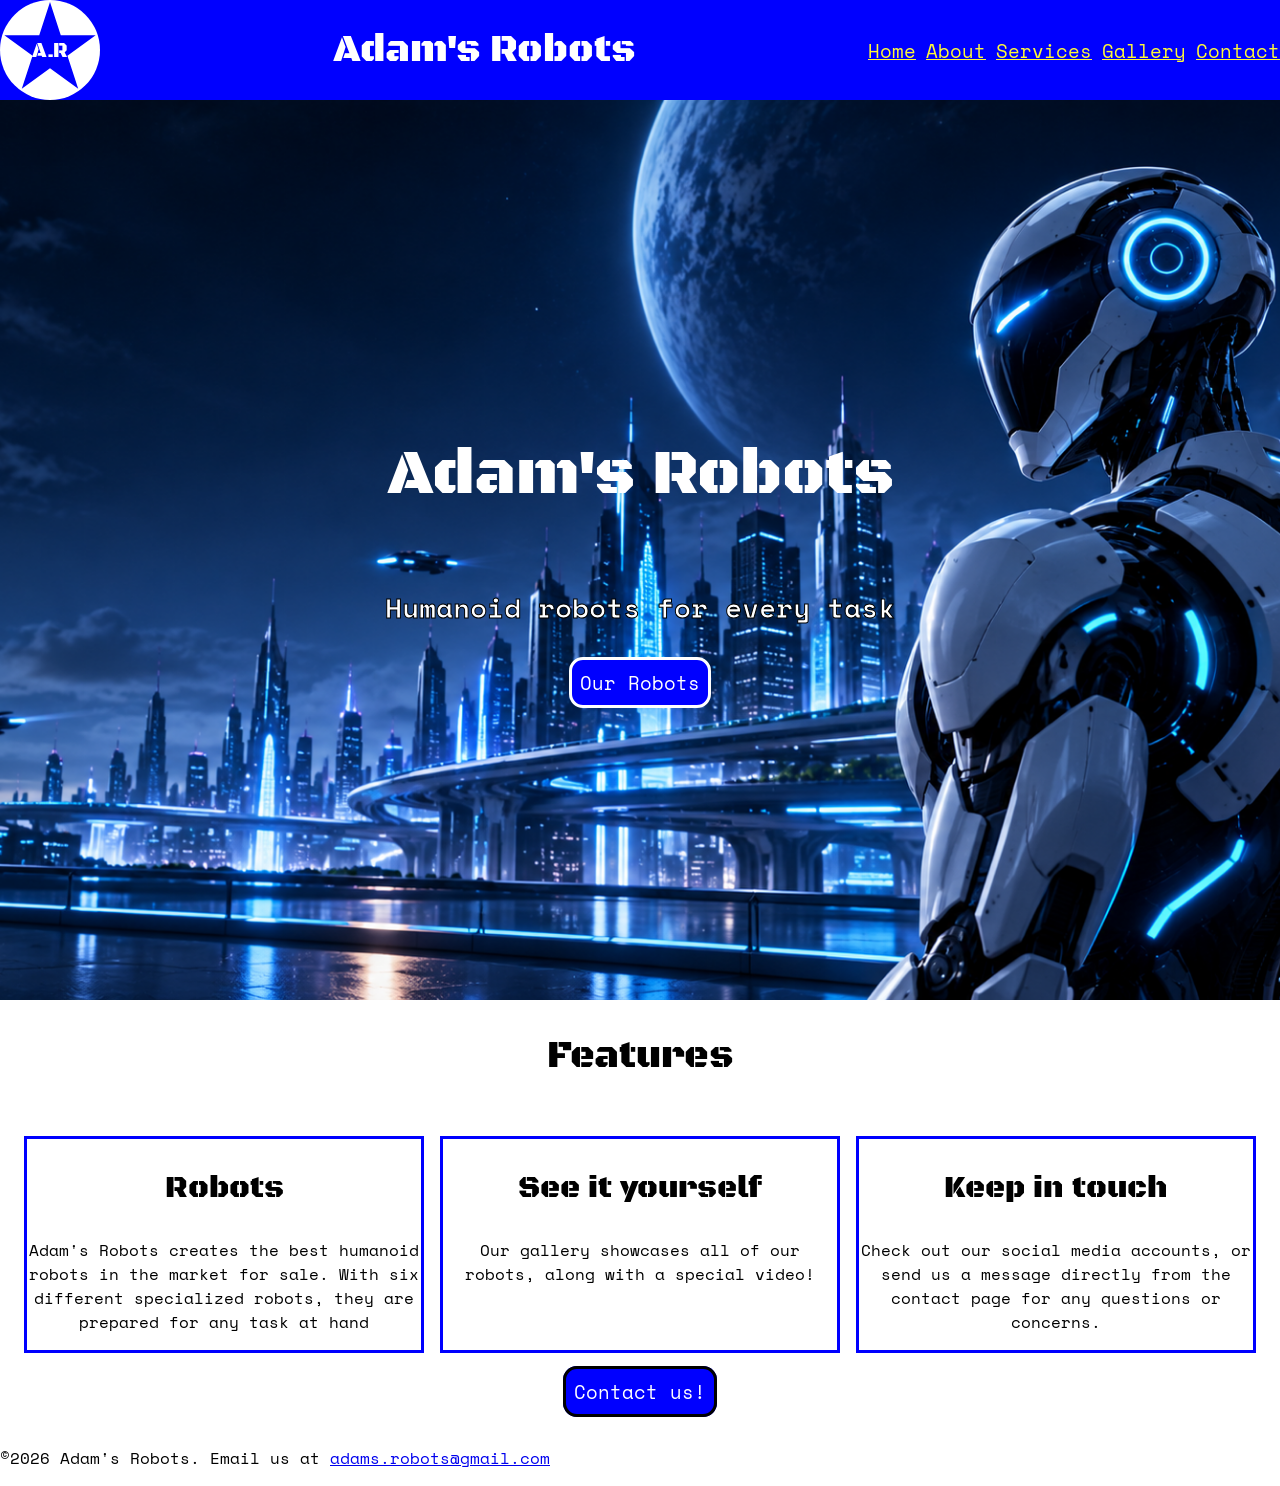
<file: index.html>
<!DOCTYPE html>
<html lang="en">
<head>
    <meta charset="UTF-8">
    <meta name="viewport" content="width=device-width, initial-scale=1.0">
    <title>Adam's Robots</title>
    <link rel="stylesheet" href="css/style.css">
</head>
<body>
    <header>
        <svg viewBox="0 0 100 100" xmlns="http://www.w3.org/2000/svg" width="100" height="100"> <!--Creates the canvas to draw the svg-->
            <circle cx="50" cy="50" r="50" fill="white"></circle> <!--A white circle-->
            <polygon points="50,2 60.78,35.17 95.65,35.17 67.44,55.67 78.21,88.83 50,68.33 21.79,88.83 32.56,55.67 4.35,35.17 39.22,35.17" fill="blue"/> <!--A blue star-->
            <text x="50" y="57" text-anchor="middle" font-family="Black Ops One" fill="white" font-size="20">A.R</text> <!--White text-->
        </svg>
        <h1>Adam's Robots</h1>

        <button class="hamburger" id="hamburger" aria-label="Open navigation menu"> <!--Creates the hamburger on smaller screens-->
                <span></span>
                <span></span>
                <span></span>
            </button>
        <nav id="navLinks" class="navLinks"> <!--The navigation links to get to other pages-->
            <a class='navlink' href="index.html">Home</a>
            <a class="navlink" href="about.html">About</a>
            <a class="navlink" href="services.html">Services</a>
            <a class="navlink" href="gallery.html">Gallery</a>
            <a class="navlink" href="contact.html">Contact</a>
        </nav>
    </header>

    <main>
        <div class="hero"> <!--The hero section-->
            <img class="hero-img" src="img/hero1.png" alt="A humanoid robot standing infront of a futuristic city."> <!--Hero image-->
            <div class="hero-content"> <!--Contains text and CTA button-->
                <h1>Adam's Robots</h1>
                <p>Humanoid robots for every task</p>
                <a href="services.html">Our Robots</a> <!--CTA button-->
            </div>
        </div>
        <div class="features"> <!--Features section-->
            <h2>Features</h2>
            <div class="features-grid"> <!--Contains the cards-->
                <div class="feature-card"> <!--three feature cards-->
                    <h3>Robots</h3>
                    <p>Adam's Robots creates the best humanoid robots in the market for sale. With six different specialized robots, they are prepared for any task at hand</p>
                </div>
                <div class="feature-card">
                    <h3>See it yourself</h3>
                    <p>Our gallery showcases all of our robots, along with a special video!</p>
                </div>
                <div class="feature-card">
                    <h3>Keep in touch</h3>
                    <p>Check out our social media accounts, or send us a message directly from the contact page for any questions or concerns.</p>
                </div>
            </div>
            <a href="contact.html" class="repeat-CTA">Contact us!</a> <!--Repeat CTA-->
        </div>
    </main>
    <br>
    <footer> <!--Site footer-->
        <p>&copy;2026 Adam's Robots. Email us at <a href="mailto:adams.robots@gmail.com">adams.robots@gmail.com</a></p>
    </footer>
</body>
<script src="js/script.js"></script> <!--Links javascript file that contains hamburger nav script-->
</html>
</file>
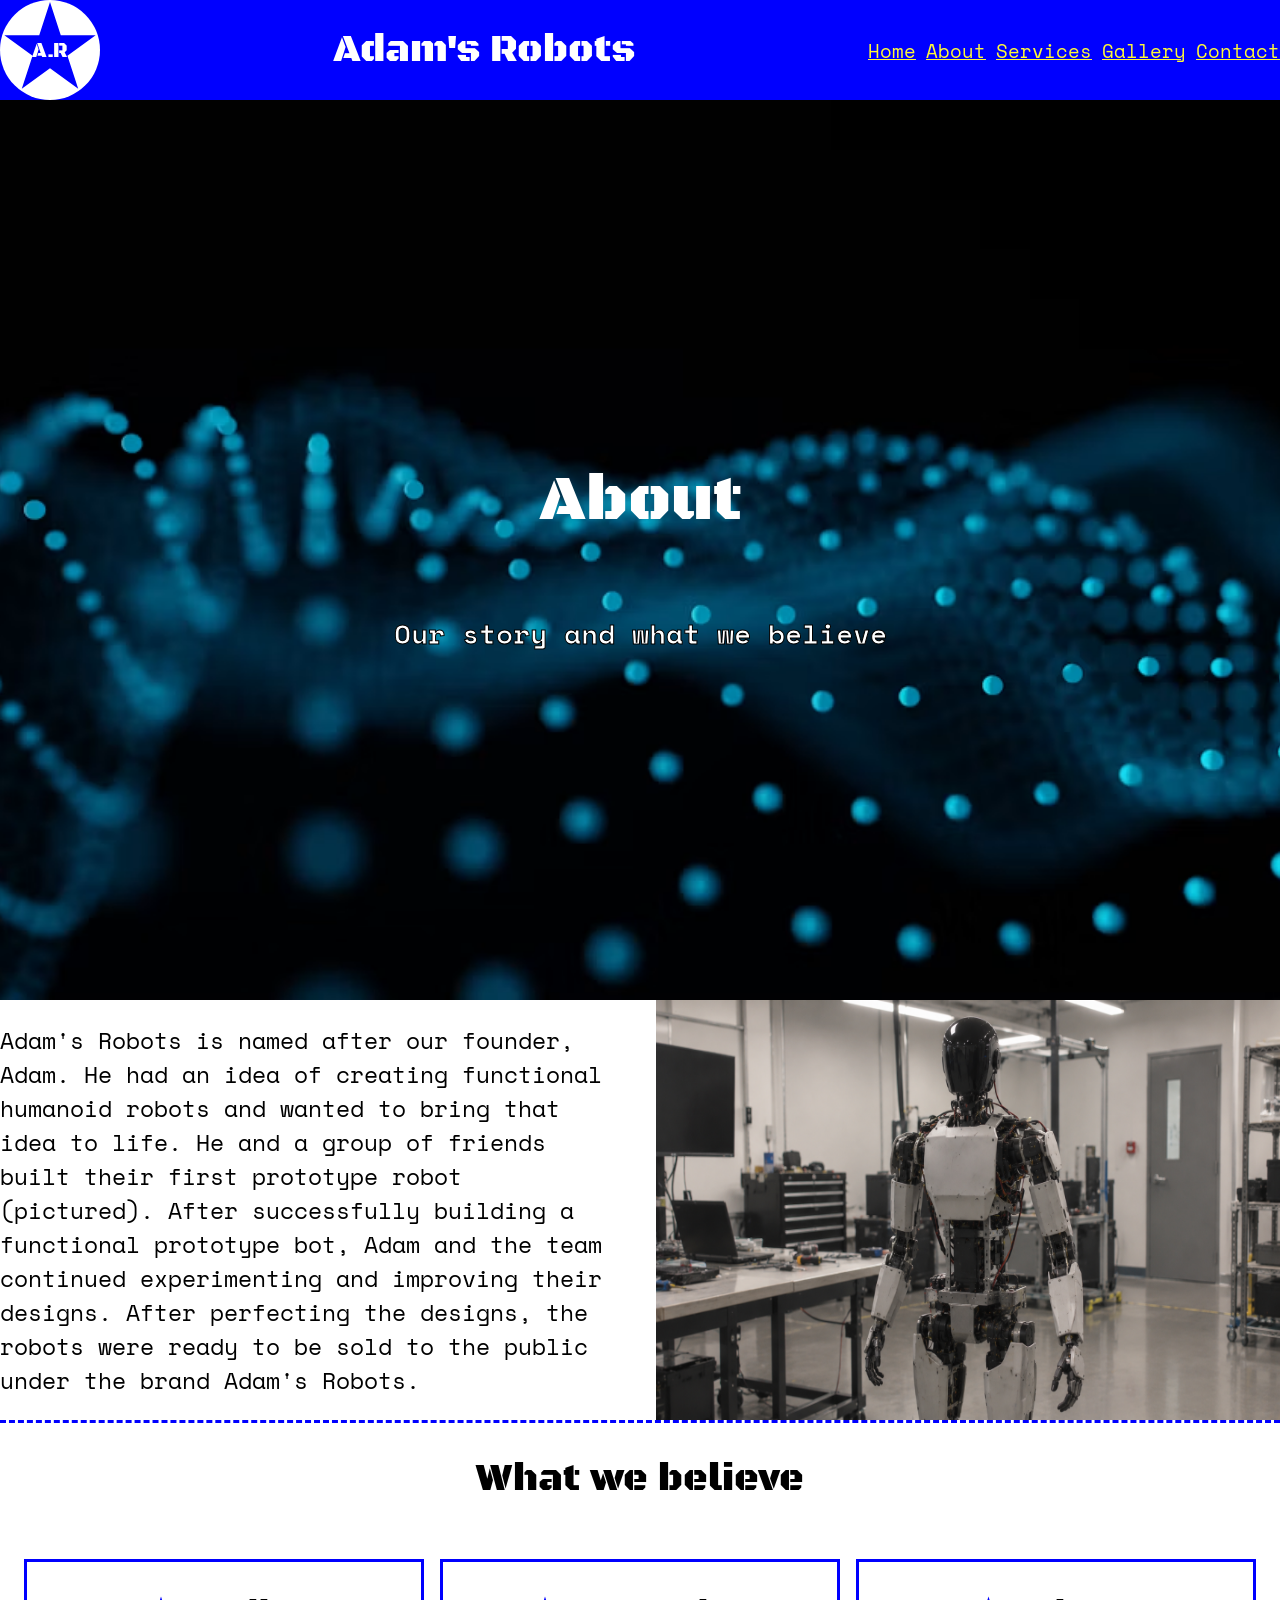
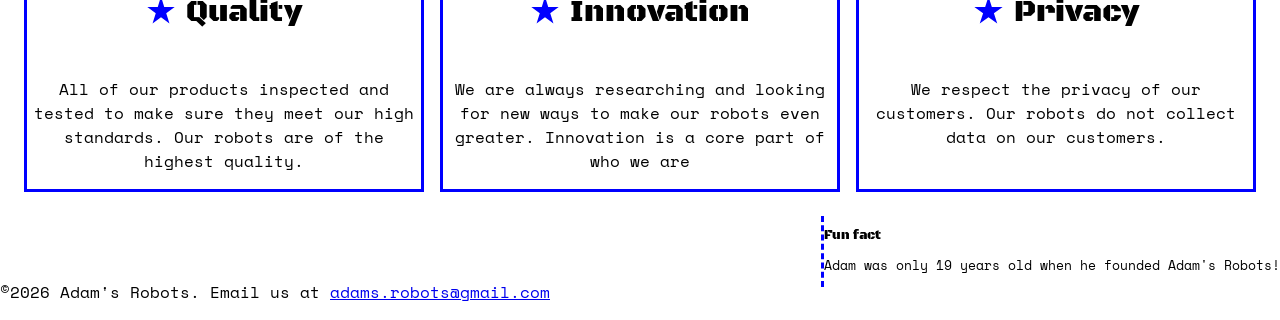
<file: about.html>
<!DOCTYPE html>
<html lang="en">
<head>
    <meta charset="UTF-8">
    <meta name="viewport" content="width=device-width, initial-scale=1.0">
    <title>Adam's Robots | About</title>
    <link rel="stylesheet" href="css/style.css">
</head>
<body>
    <header>
        <svg viewBox="0 0 100 100" xmlns="http://www.w3.org/2000/svg" width="100" height="100"> <!--Creates the canvas to draw the svg-->
            <circle cx="50" cy="50" r="50" fill="white"></circle> <!--A white circle-->
            <polygon points="50,2 60.78,35.17 95.65,35.17 67.44,55.67 78.21,88.83 50,68.33 21.79,88.83 32.56,55.67 4.35,35.17 39.22,35.17" fill="blue"/> <!--A blue star-->
            <text x="50" y="57" text-anchor="middle" font-family="Black Ops One" fill="white" font-size="20">A.R</text> <!--White text-->
        </svg>
        <h1>Adam's Robots</h1>

        <button class="hamburger" id="hamburger" aria-label="Open navigation menu"> <!--Creates the hamburger on smaller screens-->
                <span></span>
                <span></span>
                <span></span>
            </button>
        <nav id="navLinks" class="navLinks"> <!--The navigation links to get to other pages-->
            <a class='navlink' href="index.html">Home</a>
            <a class="navlink" href="about.html">About</a>
            <a class="navlink" href="services.html">Services</a>
            <a class="navlink" href="gallery.html">Gallery</a>
            <a class="navlink" href="contact.html">Contact</a>
        </nav>
    </header>

    <main>
        <div class="hero"> <!--The hero section-->
            <img class="hero-img" src="img/hero2.png" alt="A humanoid robot standing infront of a futuristic city."> <!--Hero image-->
            <div class="hero-content"> <!--Contains text and CTA button-->
                <h1>About</h1>
                <p>Our story and what we believe</p>
            </div>
        </div>

        <div class="our-story"> <!--Our story section-->
            <div class="story"> <!--Used to set format for story text-->
                <p>Adam's Robots is named after our founder, Adam. He had an idea of creating functional humanoid robots and wanted to bring that idea to life. He and a group of friends built their first prototype robot (pictured). After successfully building a functional prototype bot, Adam and the team continued experimenting and improving their designs. After perfecting the designs, the robots were ready to be sold to the public under the brand Adam's Robots.</p>
            </div>
            <div class="story-image"> <!--Used to set image dimensions-->
                <img src="img/prototype.png" alt="A prototype robot in a lab">
            </div>
        </div>
        
        <div class="wwb"> <!--What we beilive section-->
            <h2>What we believe</h2>
            <div class="wwb-grid"> <!--Sets layout of the cards-->
                <div class="wwb-card"> <!--Customizes the cards themselves-->
                    <img src="img/star.svg" alt="blue star"> <!--Links to a star svg-->
                    <h3>Quality</h3>
                    <p>All of our products inspected and tested to make sure they meet our high standards. Our robots are of the highest quality.</p>
                </div>
                <div class="wwb-card">
                    <img src="img/star.svg" alt="blue star">
                    <h3>Innovation</h3>
                    <p>We are always researching and looking for new ways to make our robots even greater. Innovation is a core part of who we are </p>
                </div>
                <div class="wwb-card">
                    <img src="img/star.svg" alt="blue star">
                    <h3>Privacy</h3>
                    <p>We respect the privacy of our customers. Our robots do not collect data on our customers.</p>
                </div>
            </div>
        </div>
        <aside> <!--For content on the side-->
            <h2>Fun fact</h2>
            <p>Adam was only 19 years old when he founded Adam's Robots!</p>
        </aside>
        <br>
    </main>
    <br>
    <footer> <!--Site footer-->
        <p>&copy;2026 Adam's Robots. Email us at <a href="mailto:adams.robots@gmail.com">adams.robots@gmail.com</a></p>
    </footer>
</body>
<script src="js/script.js"></script> <!--Links javascript file that contains hamburger nav script-->
</html>
</file>
<file: css/style.css>
/*Fonts*/
@import url('https://fonts.googleapis.com/css2?family=Black+Ops+One&display=swap');
@import url('https://fonts.googleapis.com/css2?family=Space+Mono:ital,wght@0,400;0,700;1,400;1,700&display=swap');

body{
    margin: 0; /*Resets margins*/
    font-family: 'Space Mono';
    font-weight: 400;
}

h1{ /*Font for h1*/
    font-family: 'Black Ops One';
    font-weight: 400;
    font-style: normal;
    font-size: clamp(1.5rem,3vw,3rem);
}

h2{ /*Font for h2*/
    font-family: 'Black Ops One';
    font-weight: 400;
    font-style: normal;
    font-size: clamp(1.5rem,3vw,3rem);
}

h3{
   font-family: 'Black Ops One';
    font-weight: 400;
    font-style: normal;
    font-size: clamp(1.2rem,2.4vw,2.5rem); 
}

header{ /*Aligns items in the header and sets text and BG color*/
    display: flex;
    justify-content: space-between;
    align-items: center;
    background-color: blue;
    color: #FFFFFF;
    position: sticky; /*Makes header stay in place*/
    top: 0;
    z-index: 10;
}

.navlink{ /*Sets style for links in navigation*/
    color: #FFF838;
    font-size: clamp(1rem,1.5vw,1.8rem);
}

.navlink:hover{ /*Changes color when hovered over*/
    color: white;
}

.hamburger {
    display: none;
    width: 40px;
    height: 40px;
    padding: 8px;

    background: transparent;
    border: none;
    cursor: pointer;

    flex-direction: column;
    justify-content: space-between;
}

/* The three hamburger bars */
.hamburger span {
    display: block;
    width: 100%;
    height: 4px;
    background-color: white;
    border-radius: 2px;
}

/* Displays hamburger on mobile*/
@media (max-width: 768px) {

    .hamburger {
        display: flex;
    }

    .navLinks {
        display: none;

        position: absolute;
        top: 70px;
        left: 0;

        width: 100%;

        background-color: blue;

        flex-direction: column;
        gap: 0;
    }

    
    .navLinks.active {
        display: flex;
    }
}

.hero{ /* Keeps all items in hero in proper postion*/
    overflow: hidden;
    position: relative;
    width: 100%;
    height: 100vh; 
    overflow: hidden;
    display: flex;
    align-items: center;
    justify-content: center;
    color: #FFFFFF;
}

.hero-content{ /*Properly aligns text items in the hero section*/
    display: flex;
    flex-direction: column;
    justify-content: center;
    align-items: center;
    z-index: 1;
}

.hero-content h1{
    font-size: clamp(2.5rem,5vw,4rem);
}

.hero-content p{
    font-size: clamp(1.5rem,2.2vw,3rem);
    -webkit-text-stroke: 1px black; /*Gives black outline*/
    font-weight: bolder;
}

.hero-content a{ /*Creates a CTA button*/
    border-style: solid;
    border-radius: 14px;
    background-color: blue;
    padding: 8px;
    text-decoration: none;
    color: #FFFFFF;
    font-size: clamp(1rem,1.5vw,2rem);
}
.hero-content a:hover{ /*Chnages color when hovered over*/
    background-color: #FFFFFF;
    color: blue;
}

.hero-img{ /*Sets properties for the hero image*/
    position: absolute;
    top: 0;
    left: 0;
    width: 100%;
    height: 100%;
    object-fit: cover;
}

.features{ /*Centers text in features section*/
    text-align: center;
}

.features-grid{ /*Sets the layout of the cards*/
    display: grid;
    grid-template-columns: repeat(auto-fit, minmax(240px, 1fr));
    gap: 16px;
    padding: 24px;
}

.feature-card{ /*Gives each card a border*/
    border-style: solid;
    border-color: blue;
}

.repeat-CTA{ /*Same as first CTA but with a differnt border color*/
    border-style: solid;
    border-radius: 14px;
    background-color: blue;
    padding: 8px;
    text-decoration: none;
    color: #FFFFFF;
    font-size: clamp(1rem,1.5vw,2rem);
    border-color: black;
}

.repeat-CTA:hover{ /*Changes color when hovered over*/
    background-color: #FFFFFF;
    color: blue;
}

.our-story{ /*Sets the layout for the our story grid*/
    display: grid;
    grid-template-columns: 1fr 1fr;
    gap: 32px;
    border-bottom: dashed blue;
}

@media (max-width: 768px){ /*Adjusts grid for smaller screens*/
    .our-story{
        grid-template-columns: 1fr
    }
}
.story-image img{ /*Prevents image from exceeding container*/
    width: 100%;
    height: 100%;
    display: block;
}

.story p{ /*Sets font size of story text*/
    font-size: clamp(1.4rem,1.8vw, 2rem);
}

.wwb{ /*Centers text of What we believe section*/
    text-align: center;
}

.wwb-grid{ /*Creates the layout for what we believe  cards*/
    display: grid;
    grid-template-columns: repeat(auto-fit, minmax(240px, 1fr));
    gap: 16px;
    padding: 24px;
}

.wwb-card{ /*Adds a blue border to each card*/
    border-style: solid;
    border-color: blue;
}

.wwb-card img{ /*SVG star*/
    width: clamp(1.2rem,2.4vw,2.5rem); /*Resposnive size*/
    height: auto;
    vertical-align: middle; /*Sets star in correct location*/
}

.wwb-card h3{ /*Sets the card heading in right spot*/
    display: inline-block;
    vertical-align: middle;
}

aside{ /*Aside content*/
    float: right; /*Moves text to the right of screen*/
    border-left: blue dashed; /*Adds a left border*/
}

aside h2{ /*Aside heading*/
    font-size: clamp(0.8rem,1vw, 1.4rem) /*Responsive font size*/
}

aside p{ /*aside paragraph text*/
    font-size: clamp(0.8rem,1vw, 1.4rem) /*Resposive font size*/
}
</file>
